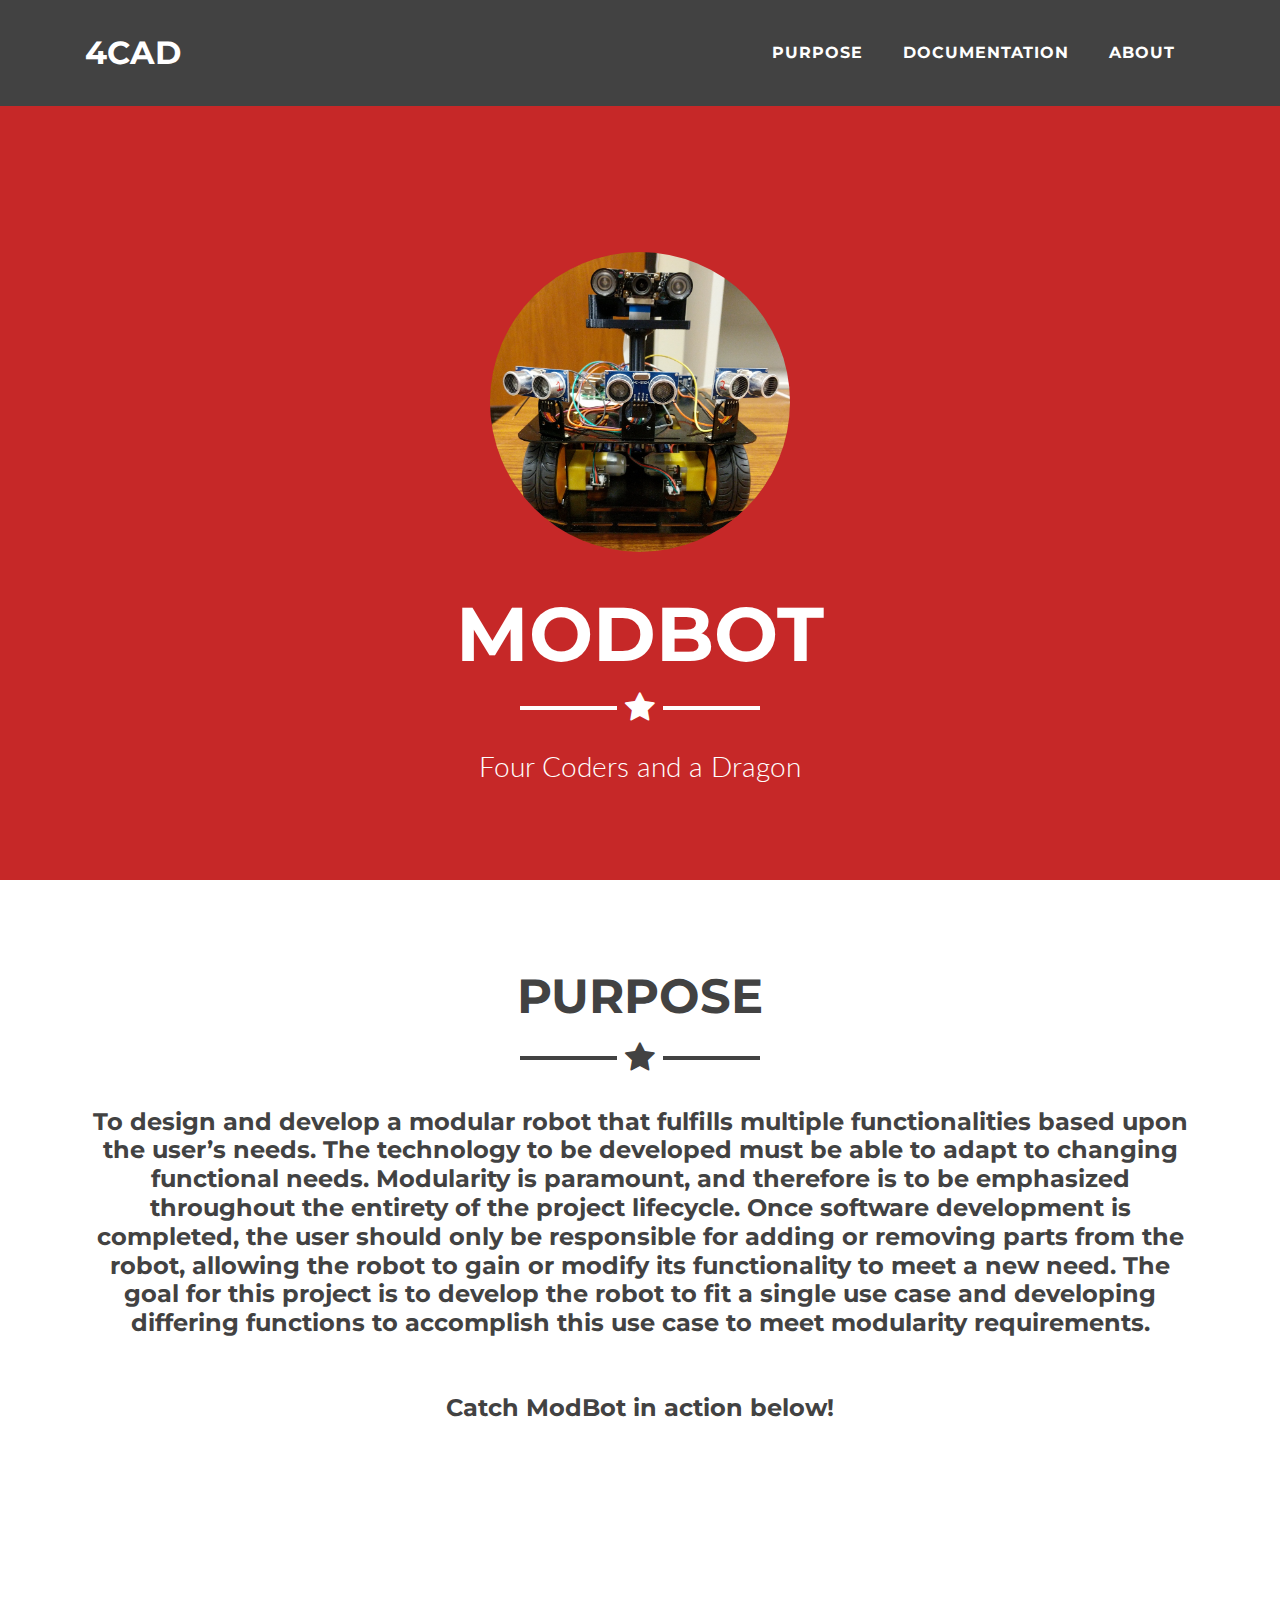
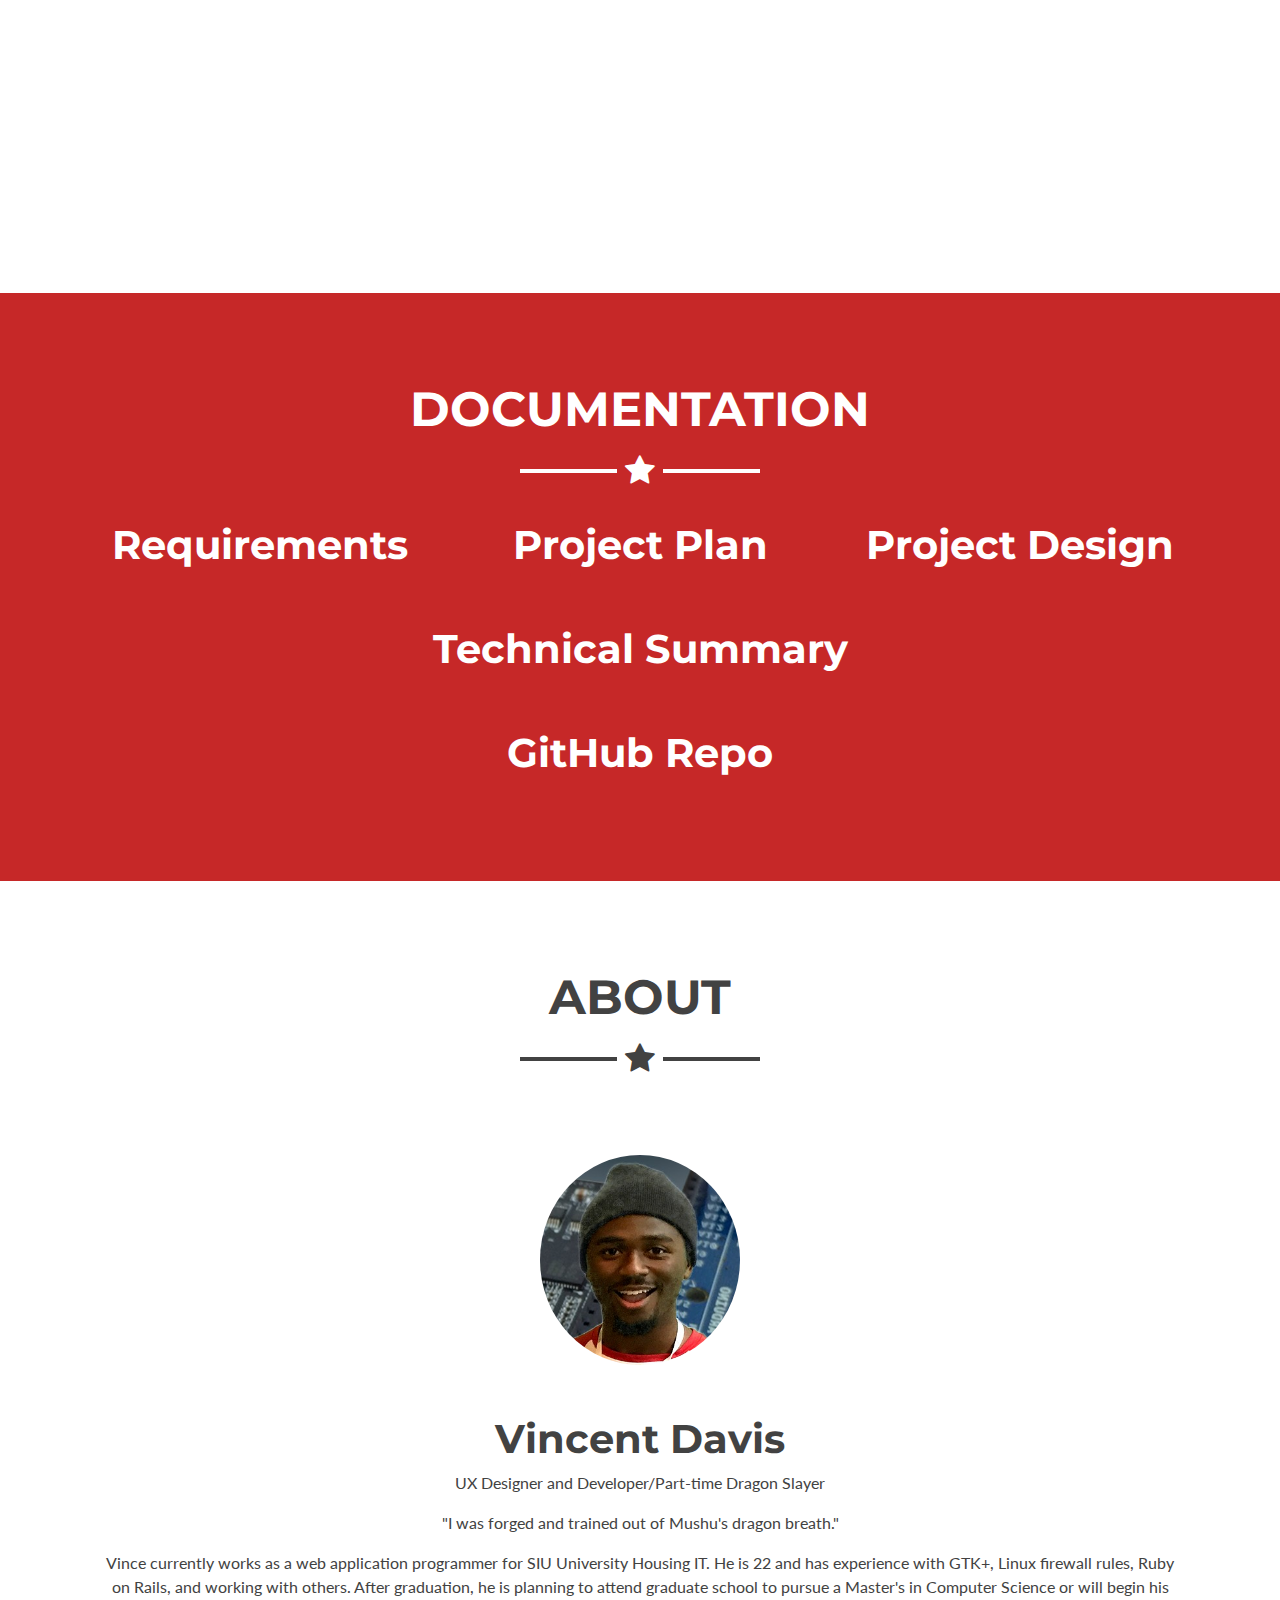
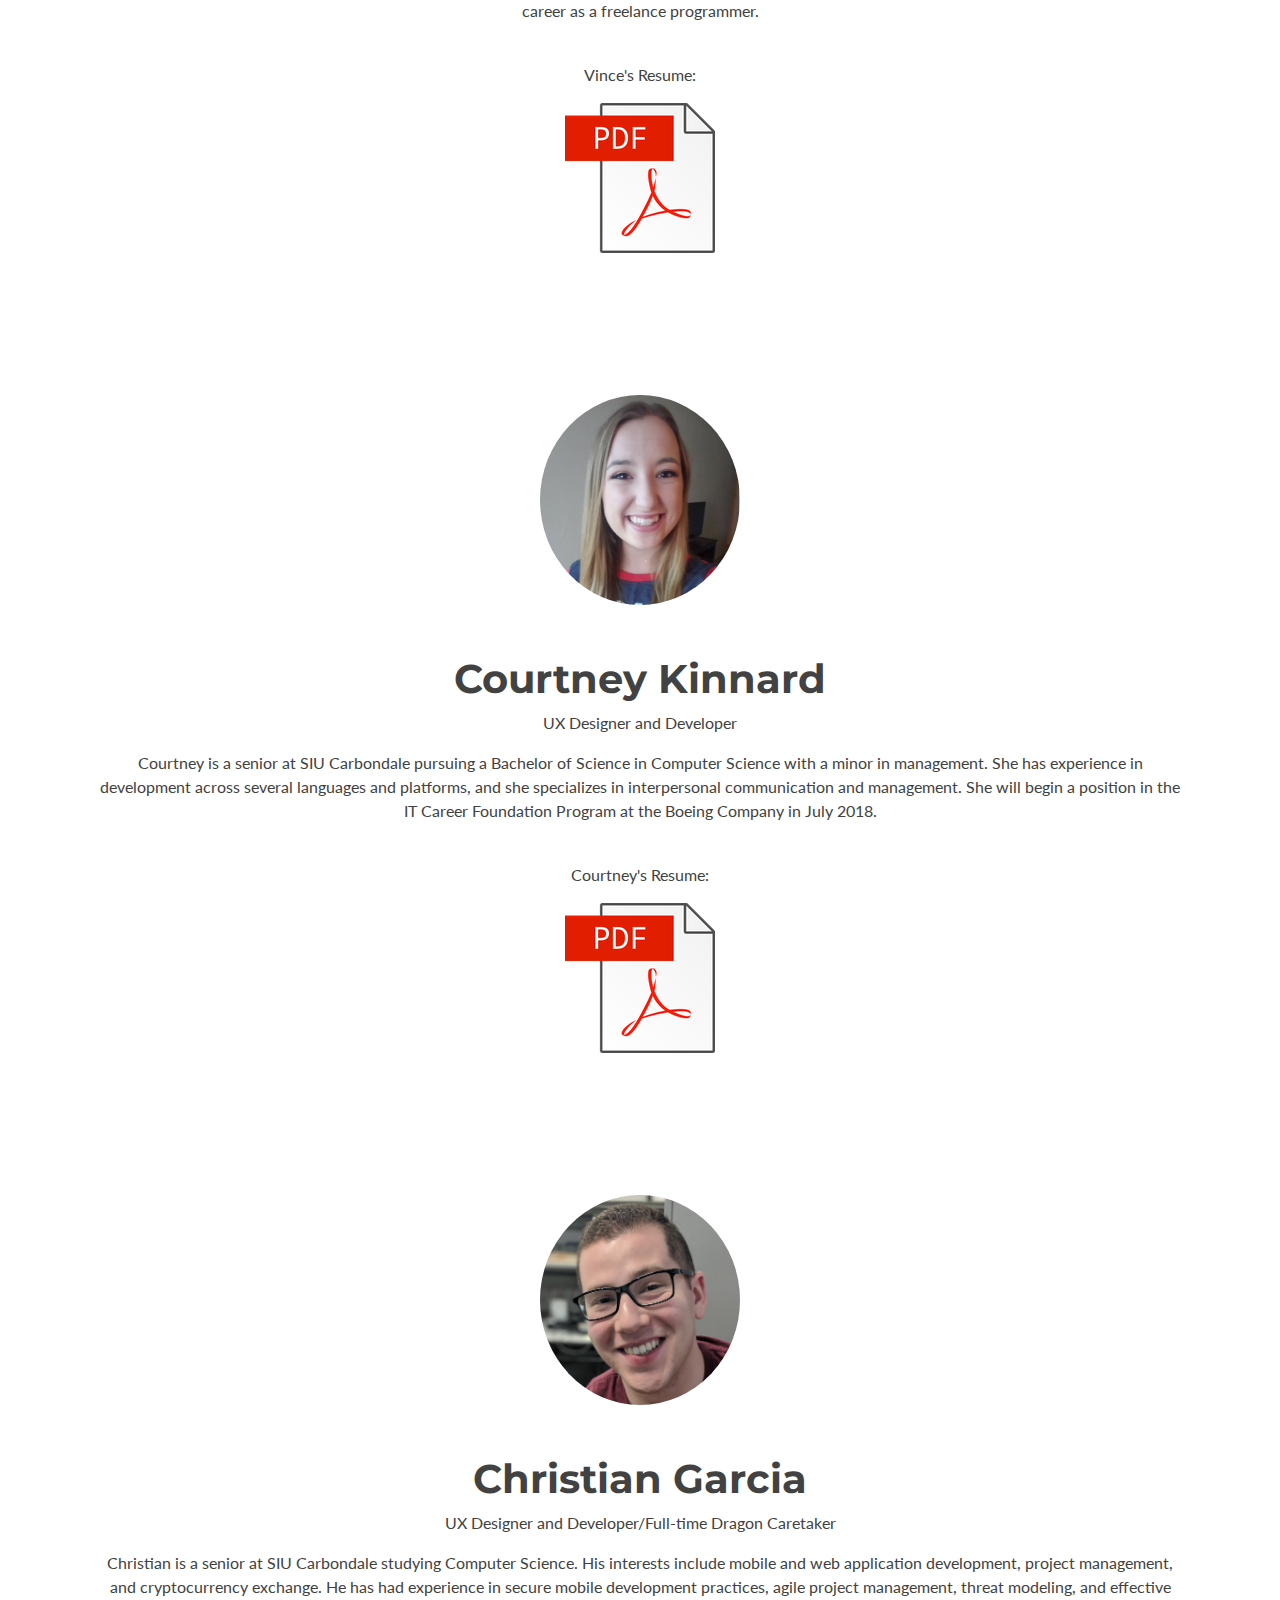
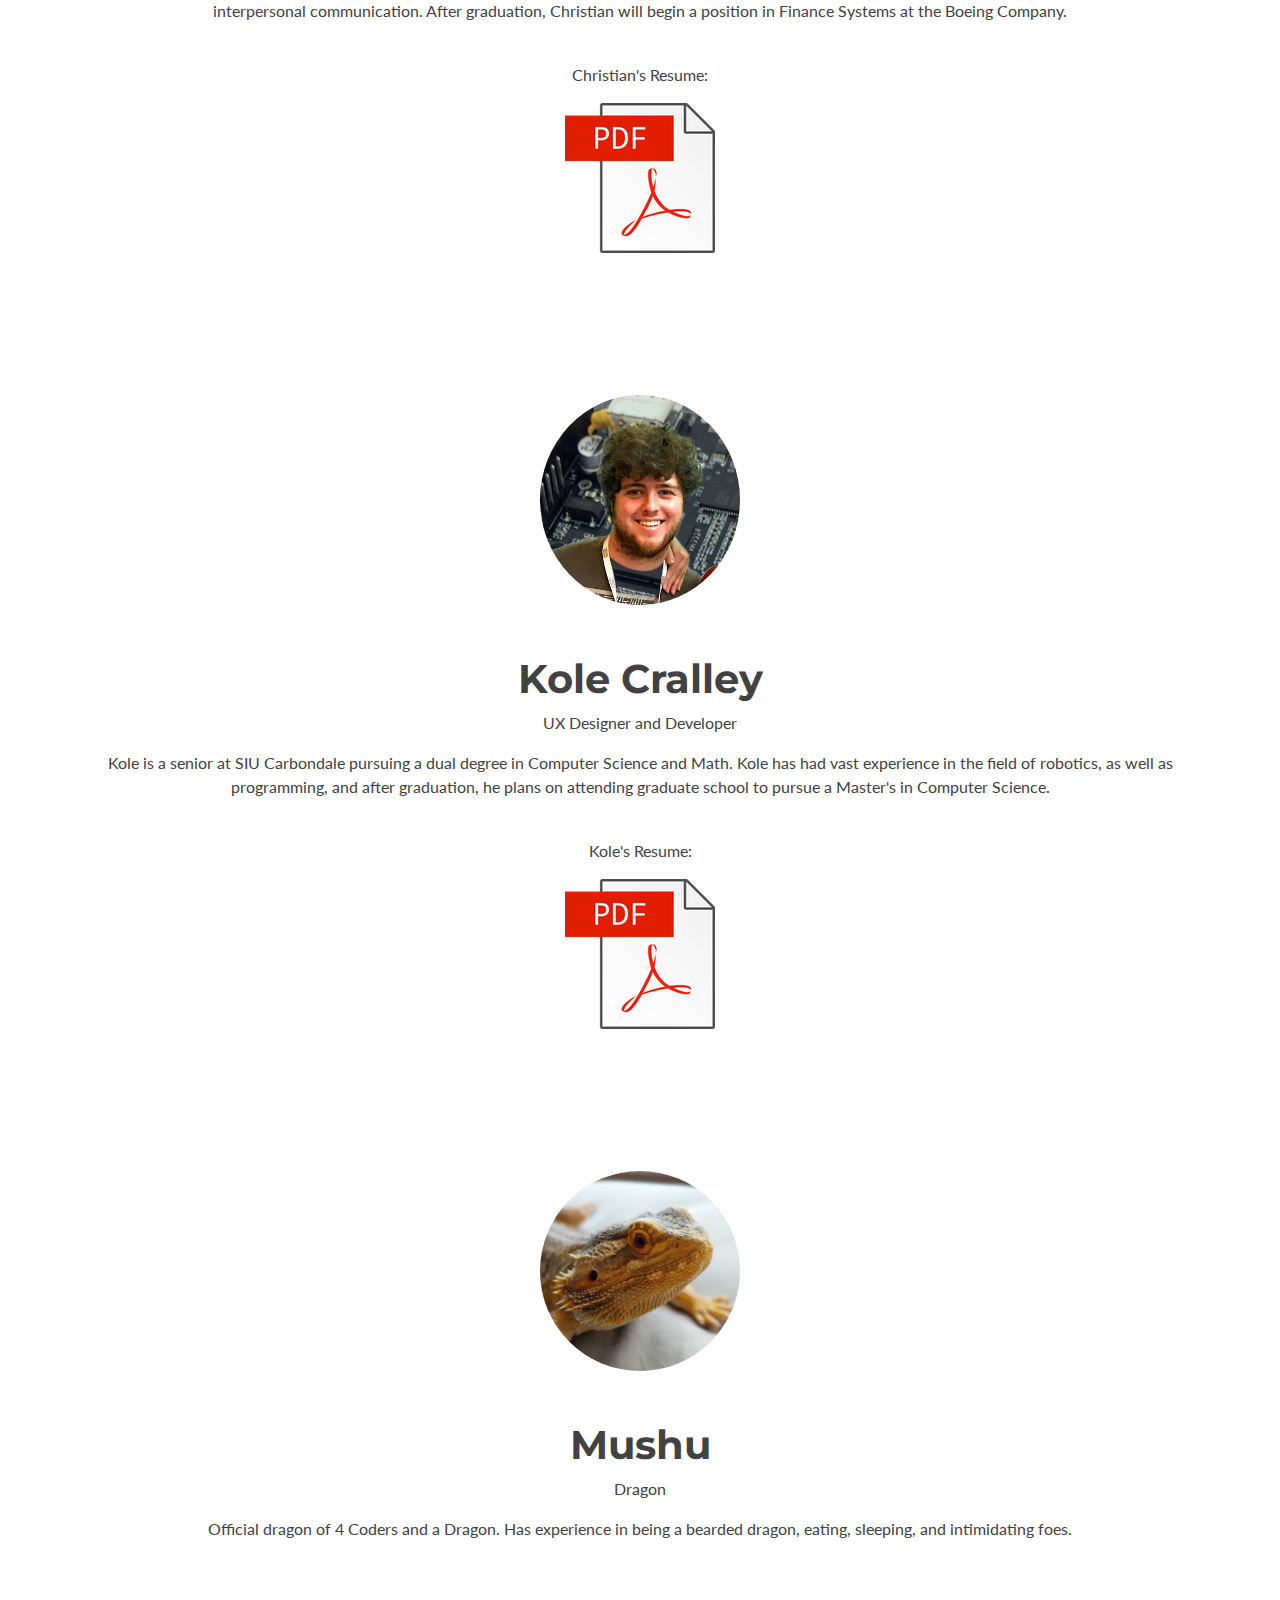
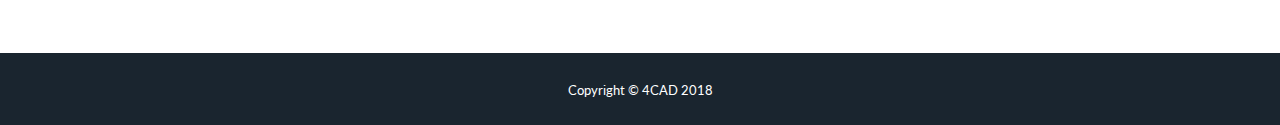
<file: index.html>
<!DOCTYPE html>
<html lang="en">

<head>

  <meta charset="utf-8">
  <meta name="viewport" content="width=device-width, initial-scale=1, shrink-to-fit=no">
  <meta name="description" content="">
  <meta name="author" content="">

  <title>4CAD</title>
  <link rel="icon" href="images/modbot.jpg">

  <!-- Bootstrap core CSS -->
  <link href="vendor/bootstrap/css/bootstrap.min.css" rel="stylesheet">

  <!-- Custom fonts for this template -->
  <link href="vendor/font-awesome/css/font-awesome.min.css" rel="stylesheet" type="text/css">
  <link href="https://fonts.googleapis.com/css?family=Montserrat:400,700" rel="stylesheet" type="text/css">
  <link href="https://fonts.googleapis.com/css?family=Lato:400,700,400italic,700italic" rel="stylesheet" type="text/css">

  <!-- Plugin CSS -->
  <link href="vendor/magnific-popup/magnific-popup.css" rel="stylesheet" type="text/css">

  <!-- Custom styles for this template -->
  <link href="css/freelancer.min.css" rel="stylesheet">


</head>

<body id="page-top">

  <!-- Navigation -->
  <nav class="navbar navbar-expand-lg bg-secondary fixed-top text-uppercase" id="mainNav">
    <div class="container">
      <a class="navbar-brand js-scroll-trigger" href="#page-top">4CAD</a>
      <button class="navbar-toggler navbar-toggler-right text-uppercase bg-primary text-white rounded" type="button" data-toggle="collapse"
        data-target="#navbarResponsive" aria-controls="navbarResponsive" aria-expanded="false" aria-label="Toggle navigation">
        Menu
        <i class="fa fa-bars"></i>
      </button>
      <div class="collapse navbar-collapse" id="navbarResponsive">
        <ul class="navbar-nav ml-auto">
          <li class="nav-item mx-0 mx-lg-1">
            <a class="nav-link py-3 px-0 px-lg-3 rounded js-scroll-trigger" href="#purpose">Purpose</a>
          </li>
          <li class="nav-item mx-0 mx-lg-1">
            <a class="nav-link py-3 px-0 px-lg-3 rounded js-scroll-trigger" href="#documentation">Documentation</a>
          </li>
          <li class="nav-item mx-0 mx-lg-1">
            <a class="nav-link py-3 px-0 px-lg-3 rounded js-scroll-trigger" href="#about">About</a>
          </li>
        </ul>
      </div>
    </div>
  </nav>

  <!-- Header -->
  <header class="masthead bg-primary text-white text-center">
    <div class="container-fluid">
        <img src="images/modbot.jpg" alt="ModBot" width="300px" height="400x" style="padding-top:50px; padding-bottom: 50px; border-radius: 50%;">
      <h1 class="text-uppercase mb-0">ModBot</h1>
      <hr class="star-light">
      <h2 class="font-weight-light mb-0">Four Coders and a Dragon</h2>
    </div>
  </header>

  <!-- Purpose Grid Section -->
  <section class="purpose text-center" id="purpose">
    <div class="container">
      <h2 class="text-center text-uppercase text-secondary mb-0">Purpose</h2>
      <hr class="star-dark mb-5">
      <h4 style="color: #424242">To design and develop a modular robot that fulfills multiple functionalities based upon the user’s needs. The technology
        to be developed must be able to adapt to changing functional needs. Modularity is paramount, and therefore is to
        be emphasized throughout the entirety of the project lifecycle. Once software development is completed, the user
        should only be responsible for adding or removing parts from the robot, allowing the robot to gain or modify its
        functionality to meet a new need. The goal for this project is to develop the robot to fit a single use case and
        developing differing functions to accomplish this use case to meet modularity requirements.</h4>
    </div>
    <br>
    <br>
    <h4 style="color: #424242">Catch ModBot in action below!</h4>
    <iframe width="640" height="360" src="https://www.youtube.com/embed/14A8FsCRbBs" frameborder="0" allow="autoplay; encrypted-media" allowfullscreen></iframe>
  </section>

  <!-- Documentation Grid Section -->
  <section class="bg-primary text-white mb-0 text-center" id="documentation">
    <div class="container">
      <h2 class="text-center text-uppercase text-white mb-0">Documentation</h2>
      <hr class="star-light mb-5">
      <div class="row">
        <div class="col-md-6 col-lg-4">
          <a href="pdfs/RequirementsDocument.pdf" target="_blank">
            <div class="portfolio-item-caption d-flex position-absolute h-100 w-100">
            </div>
            <h1 style="color:white">Requirements</h1>
          </a>
        </div>
        <div class="col-md-6 col-lg-4">
          <a href="pdfs/4CAD_ProjectPlan_2.0.pdf" target="_blank">
            <div class="portfolio-item-caption d-flex position-absolute h-100 w-100">
            </div>
            <h1 style="color:white">Project Plan</h1>
          </a>
        </div>
        <div class="col-md-6 col-lg-4">
          <a href="pdfs/4CAD_ProjectDesign_2.0.pdf" target="_blank">
            <div class="portfolio-item-caption d-flex position-absolute h-100 w-100">
            </div>
            <h1 style="color:white">Project Design</h1>
          </a>
        </div>
        <div class="col-md-6 col-lg-12">
          <a href="pdfs/ModBot_Software_Documentation.pdf" target="_blank">
            <div class="portfolio-item-caption d-flex position-absolute h-100 w-100">
            </div>
            <br>
            <br>
            <h1 style="color:white">Technical Summary</h1>
          </a>
        </div>
        <div class="col-md-6 col-lg-12">
          <a href="https://github.com/EasyIP2023/robo-senior-project" target="_blank">
            <div class="portfolio-item-caption d-flex position-absolute h-100 w-100">
            </div>
            <br>
            <br>
            <h1 style="color:white">GitHub Repo</h1>
          </a>
        </div>
      </div>
    </div>
  </section>

  <!-- About Section -->
  <section class="text-primary text-center mb-0" id="about">
    <div class="container">
      <h2 class="text-center text-uppercase text-secondary">About</h2>
      <hr class="star-dark mb-5">

      <!-- header section -->
      <!-- description text section -->
      <section id="inner-description" class="section inner-description" style="color: #424242; margin-top: -100px">
        <div class="container">
          <div class="text-center">
            <img src="img/Vince2.jpg" alt="Vince" width="200x" height="310x" style="padding-top:50px; padding-bottom: 50px; border-radius: 50%;">
            <h1>Vincent Davis</h1>
            <p>UX Designer and Developer/Part-time Dragon Slayer</p>
          </div>
          <div class="space">
            <p>"I was forged and trained out of Mushu's dragon breath."</p>
            <p>Vince currently works as a web application programmer for SIU University Housing IT. He is 22 and has experience
              with GTK+, Linux firewall rules, Ruby on Rails, and working with others. After graduation, he is planning to
              attend graduate school to pursue a Master's in Computer Science or will begin his career as a freelance programmer.
            </p>
            <br/>
            <div class="text-center">
              <p class="text-center">Vince's Resume:</p>
              <a href='pdfs/Vince_Resume.pdf' class='pdf'>
                <img src='img/pdf.png' alt='Vince_Resume'>
              </a>
            </div>
          </div>
        </div>
      </section>
      <!-- description text section -->
      <!-- description text section -->
      <section id="inner-description" class="section inner-description" style="color: #424242; margin-top: -100px">
        <div class="container">
          <div class="text-center">
            <img src="img/Courtney.jpg" alt="Courtney" width="200x" height="310x" style="padding-top:50px; padding-bottom: 50px; border-radius: 50%;">
            <h1>Courtney Kinnard</h1>
            <p>UX Designer and Developer</p>
          </div>
          <div class="space">
            <p>Courtney is a senior at SIU Carbondale pursuing a Bachelor of Science in Computer Science with a minor in management.
              She has experience in development across several languages and platforms, and she specializes in interpersonal
              communication and management. She will begin a position in the IT Career Foundation Program at the Boeing Company
              in July 2018.</p>
            <br/>
            <div class="text-center">
              <p>Courtney's Resume:</p>
              <a href='pdfs/Courtney_Resume.pdf' class='pdf'>
                <img src='img/pdf.png' alt='Courtney_Resume'>
              </a>
            </div>
          </div>
      </section>
      <!-- description text section -->
      <!-- description text section -->
      <section id="inner-description" class="section inner-description" style="color: #424242; margin-top: -100px">
        <div class="container">
          <div class="text-center">
            <img src="images/Christian.jpg" alt="Christian" width="200x" height="310x" style="padding-top:50px; padding-bottom: 50px; border-radius: 50%;">
            <h1>Christian Garcia</h1>
            <p>UX Designer and Developer/Full-time Dragon Caretaker</p>
          </div>
          <div class="space">
            <p>Christian is a senior at SIU Carbondale studying Computer Science. His interests include mobile and web application
              development, project management, and cryptocurrency exchange. He has had experience in secure mobile development
              practices, agile project management, threat modeling, and effective interpersonal communication. After graduation,
              Christian will begin a position in Finance Systems at the Boeing Company.</p>
            <br/>
            <div class="text-center">
              <p>Christian's Resume:</p>
              <a href='pdfs/Christian_Resume.pdf' class='pdf'>
                <img src='img/pdf.png' alt='Christian_Resume'>
              </a>
            </div>
          </div>
        </div>
      </section>
      <!-- description text section -->
      <!-- description text section -->
      <section id="inner-description" class="section inner-description" style="color: #424242; margin-top: -100px">
        <div class="container">
          <div class="text-center">
            <img src="img/Kole.jpg" alt="Kole" width="200x" height="310x" style="padding-top:50px; padding-bottom: 50px; border-radius: 50%;">
            <h1>Kole Cralley</h1>
            <p>UX Designer and Developer</p>
          </div>
          <div class="space">
            <p>Kole is a senior at SIU Carbondale pursuing a dual degree in Computer Science and Math. Kole has had vast experience
              in the field of robotics, as well as programming, and after graduation, he plans on attending graduate school
              to pursue a Master's in Computer Science.</p>
            <br/>
            <div class="text-center">
              <p>Kole's Resume:</p>
              <a href='pdfs/Vince_Resume.pdf' class='pdf'>
                <img src='img/pdf.png' alt='Kole_Resume'>
              </a>
            </div>
          </div>
        </div>
      </section>
      <!-- description text section -->
      <!-- description text section -->
      <section id="inner-description" class="section inner-description" style="color: #424242; margin-top: -100px; padding-bottom: 0px">
        <div class="container">
          <div class="text-center">
            <img src="img/mushu.jpg" alt="Mushu" width="200px" height="300x" style="padding-top:50px; padding-bottom: 50px; border-radius: 50%;">
            <h1>Mushu</h1>
            <p>Dragon</p>
          </div>
          <div class="space">
            <p>Official dragon of 4 Coders and a Dragon. Has experience in being a bearded dragon, eating, sleeping, and intimidating
              foes.
            </p>
          </div>
        </div>
      </section>
      <!-- description text section -->
      </div>
  </section>

  <div class="copyright py-4 text-center text-white">
    <div class="container">
      <small>Copyright &copy; 4CAD 2018</small>
    </div>
  </div>

  <!-- Scroll to Top Button (Only visible on small and extra-small screen sizes) -->
  <div class="scroll-to-top d-lg-none position-fixed ">
    <a class="js-scroll-trigger d-block text-center text-white rounded" href="#page-top">
      <i class="fa fa-chevron-up"></i>
    </a>
  </div>

  <!-- Bootstrap core JavaScript -->
  <script src="vendor/jquery/jquery.min.js"></script>
  <script src="vendor/bootstrap/js/bootstrap.bundle.min.js"></script>

  <!-- Plugin JavaScript -->
  <script src="vendor/jquery-easing/jquery.easing.min.js"></script>
  <script src="vendor/magnific-popup/jquery.magnific-popup.min.js"></script>

  <!-- Contact Form JavaScript -->
  <script src="js/jqBootstrapValidation.js"></script>
  <script src="js/contact_me.js"></script>

  <!-- Custom scripts for this template -->
  <script src="js/freelancer.min.js"></script>

</body>

</html>
</file>
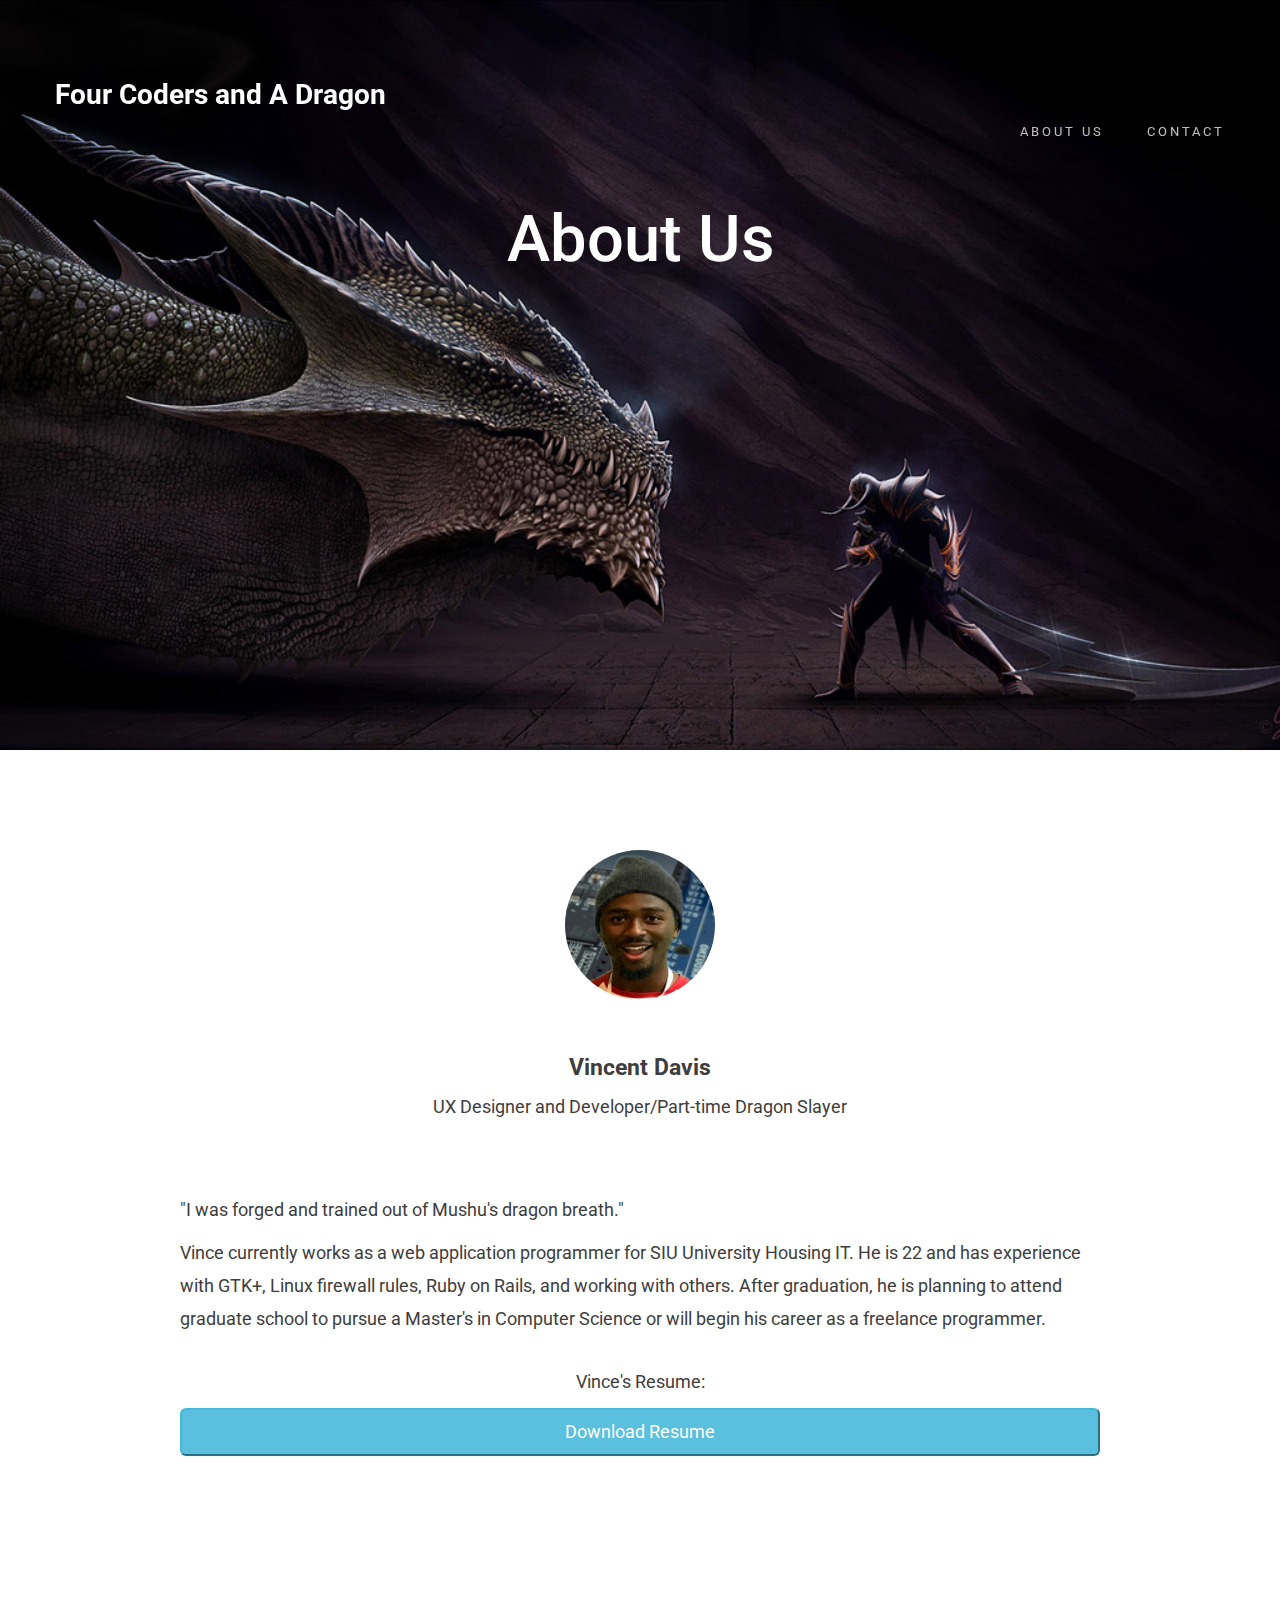
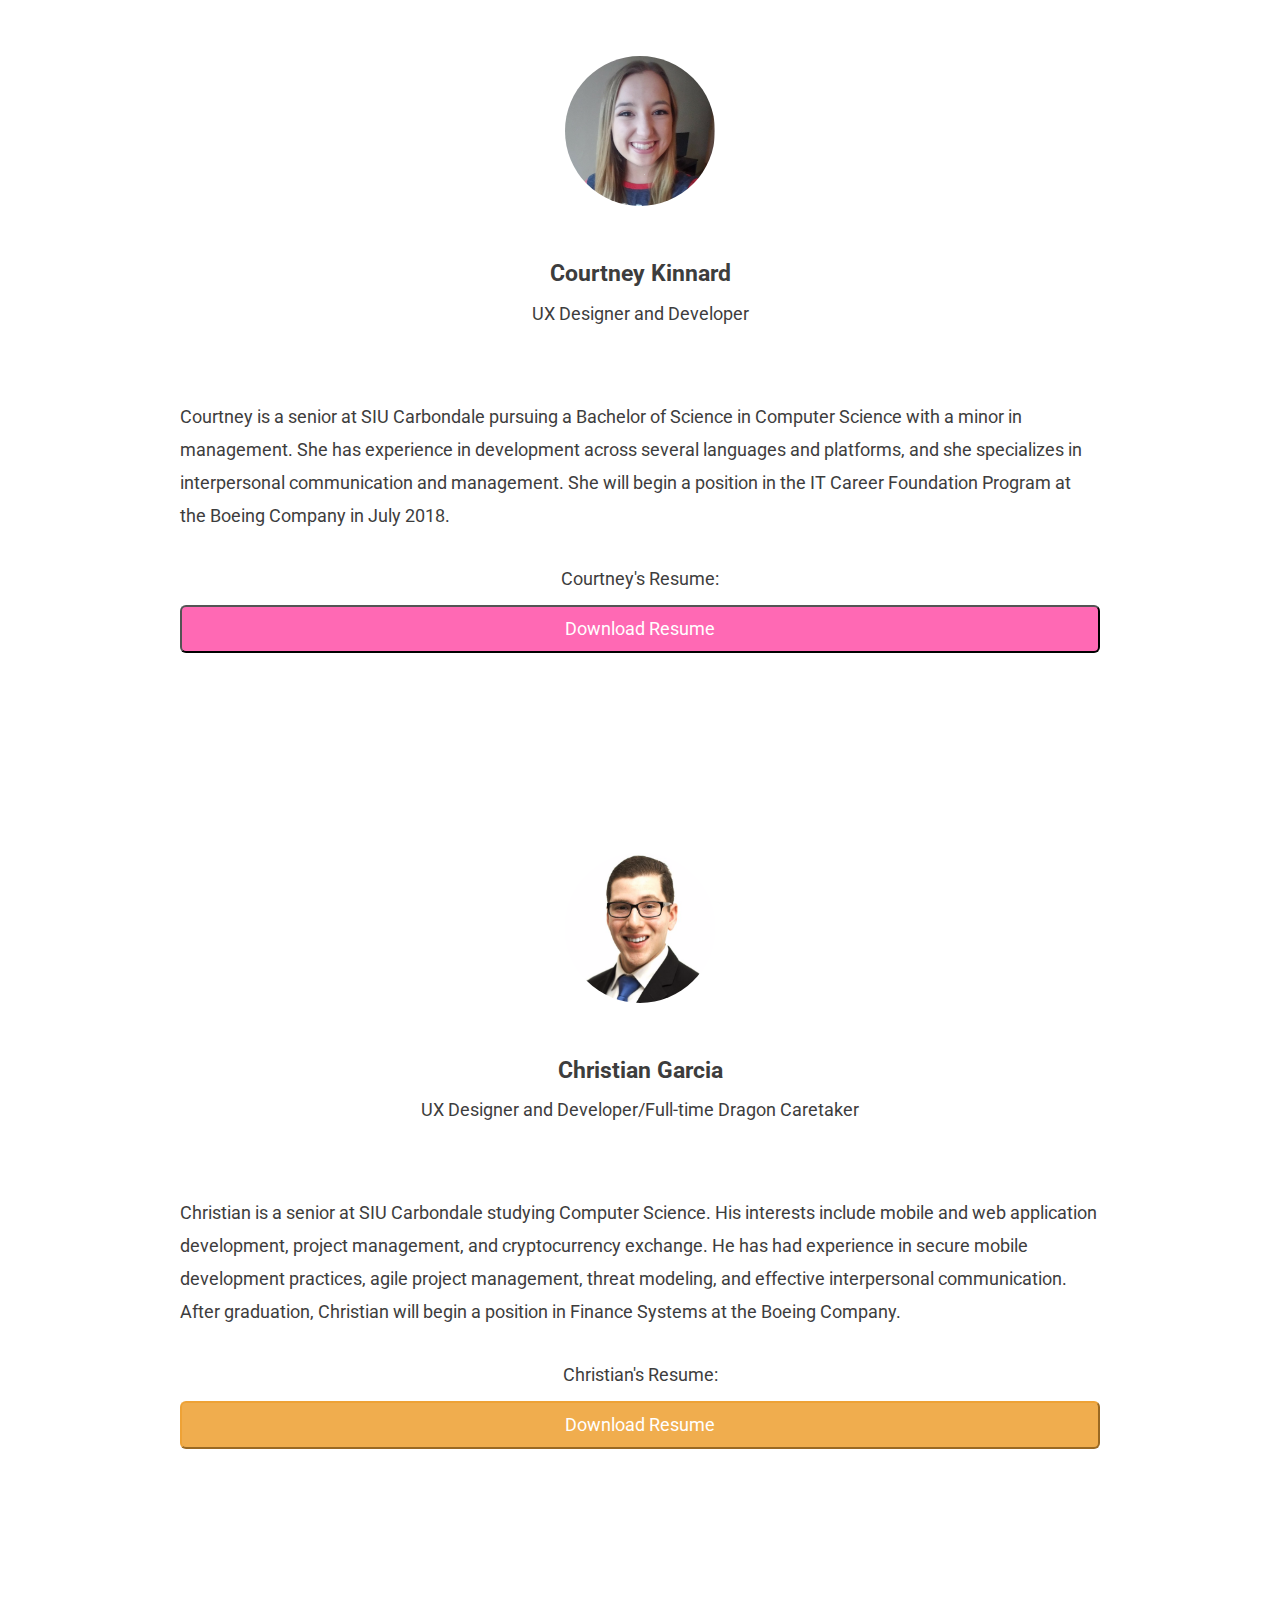
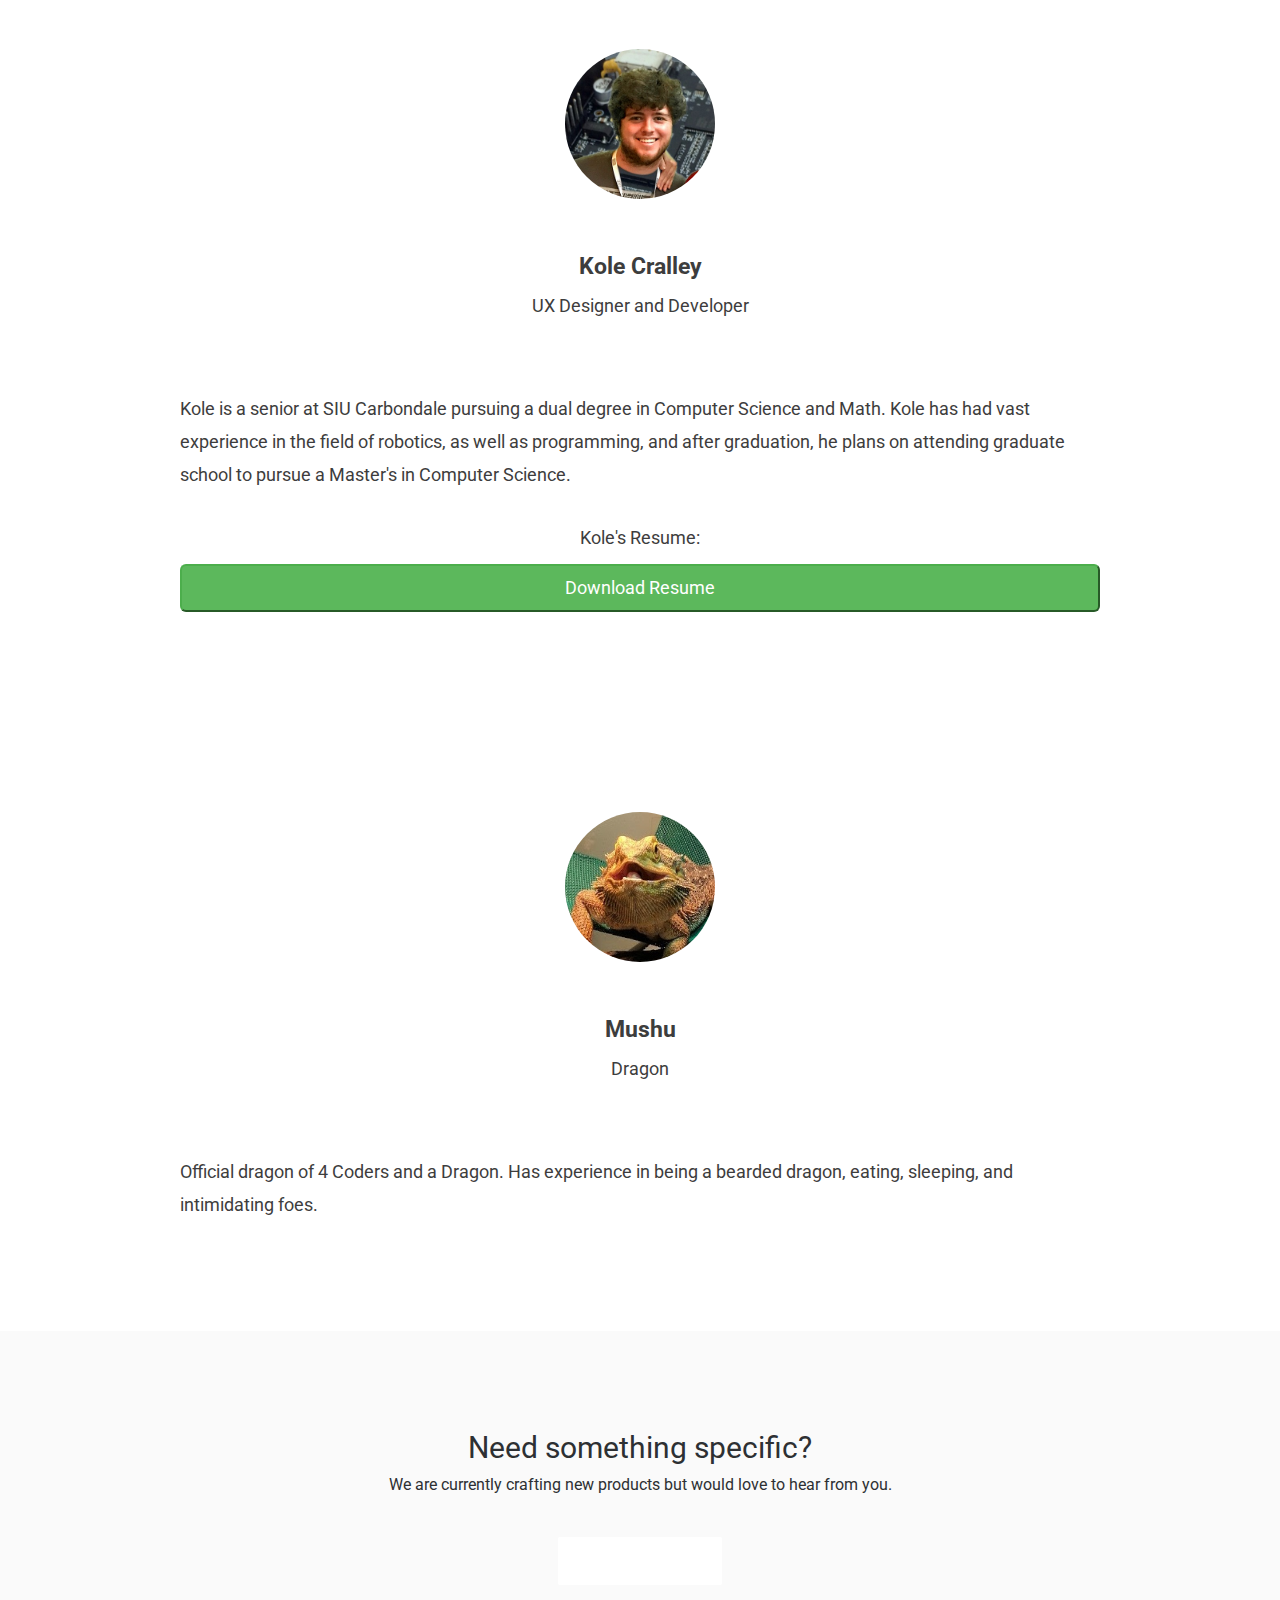
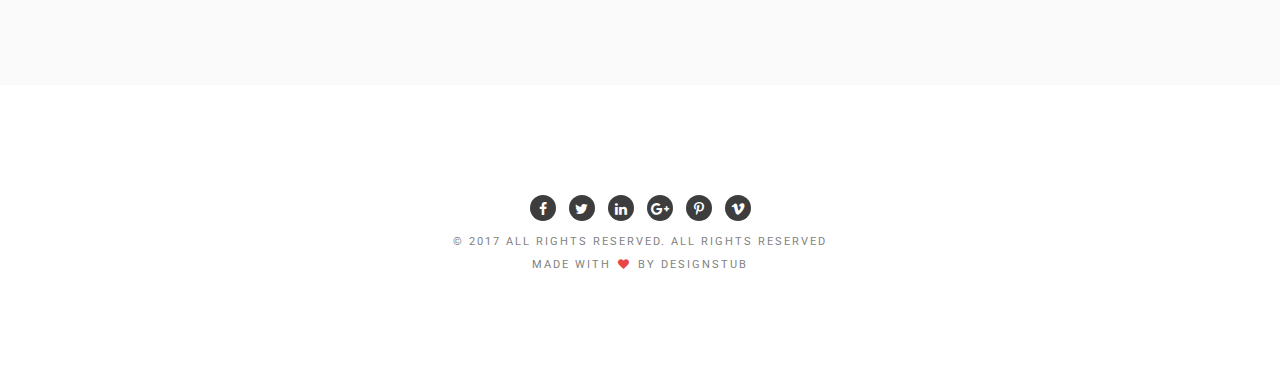
<file: about.html>
<!doctype html>
<!--[if lt IE 7]>      <html class="no-js lt-ie9 lt-ie8 lt-ie7" lang=""> <![endif]-->
<!--[if IE 7]>         <html class="no-js lt-ie9 lt-ie8" lang=""> <![endif]-->
<!--[if IE 8]>         <html class="no-js lt-ie9" lang=""> <![endif]-->
<!--[if gt IE 8]><!-->
<html class="no-js" lang="">
<!--<![endif]-->

<head>
<meta charset="utf-8">
<meta name="description" content="">
<meta name="viewport" content="width=device-width, initial-scale=1">
<title>Four Coders And A Dragon</title>
<link rel="stylesheet" href="css/bootstrap.min.css">
<link rel="stylesheet" href="css/jquery.fancybox.css">
<link rel="stylesheet" href="css/main.css">
<link rel="stylesheet" href="css/responsive.css">
<link rel="stylesheet" href="css/animate.min.css">
<link rel="stylesheet" href="https://maxcdn.bootstrapcdn.com/font-awesome/4.4.0/css/font-awesome.min.css">
</head>

<body>
<!-- header section -->
<section class="banner" role="banner">
  <header id="header">
    <!-- navigation section  -->
    <div class="header-content clearfix"> <a href="index.html"><h3 class="white bold">Four Coders and A Dragon</h3></a>
      <nav class="navigation" role="navigation">
        <ul class="primary-nav">
          <li><a href="about.html">About Us</a></li>
          <li><a href="contact.html">Contact</a></li>
        </ul>
      </nav>
      <a href="#" class="nav-toggle">Menu<span></span></a> </div>
    <!-- navigation section  -->
  </header>

  <!-- banner text -->
  <div class="container">
    <div class="col-md-10 col-md-offset-1">
      <div class="innerbanner-text text-center">
        <h1 class="white">About Us</h1>
        <!-- banner text -->
      </div>
    </div>
  </div>
</section>
<!-- header section -->
<!-- description text section -->
<section id="inner-description" class="section inner-description">
  <div class="container">
    <div class="col-md-10 col-md-offset-1 text-center"> <img src="images/Vince2.jpg" alt="Mafolio">
      <h1>Vincent Davis</h1>
      <p>UX Designer and Developer/Part-time Dragon Slayer</p>
    </div>
    <div class="col-md-10 col-md-offset-1 space">
      <p>"I was forged and trained out of Mushu's dragon breath."</p>
      <p>Vince currently works as a web application programmer for SIU University Housing IT.
         He is 22 and has experience with GTK+, Linux firewall rules, Ruby on Rails, and working with others.
		 After graduation, he is planning to attend graduate school to pursue a Master's in Computer Science or
		 will begin his career as a freelance programmer.
      </p>
	  <br/>
	  <div class="text-center">
		  <p class="text-center">Vince's Resume:</p>
		  <a href='pdfs/Vince_Resume.pdf'><button class="btn-info btn-lg btn-block">Download Resume</button></a>
    </div>
  </div>
</section>
<!-- description text section -->
<!-- description text section -->
<section id="inner-description" class="section inner-description">
  <div class="container">
    <div class="col-md-10 col-md-offset-1 text-center"> <img src="images/Courtney.jpg" alt="Mafolio">
      <h1>Courtney Kinnard</h1>
      <p>UX Designer and Developer</p>
    </div>
    <div class="col-md-10 col-md-offset-1 space">
      <p>Courtney is a senior at SIU Carbondale pursuing a Bachelor of Science in Computer Science with a minor in management.
	  She has experience in development across several languages and platforms, and she specializes in interpersonal communication
	  and management. She will begin a position in the IT Career Foundation Program at the Boeing Company in July 2018.</p>
	  <br/>
	  <div class="text-center">
		  <p>Courtney's Resume:</p>
      <a href='pdfs/Courtney_Resume.pdf'><button class="btn-pink btn-lg btn-block">Download Resume</button></a>
	  </div>
  </div>
</section>
<!-- description text section -->
<!-- description text section -->
<section id="inner-description" class="section inner-description">
  <div class="container">
    <div class="col-md-10 col-md-offset-1 text-center"> <img src="images/Christian.png" alt="Mafolio">
      <h1>Christian Garcia</h1>
      <p>UX Designer and Developer/Full-time Dragon Caretaker</p>
    </div>
    <div class="col-md-10 col-md-offset-1 space">
      <p>Christian is a senior at SIU Carbondale studying Computer Science. His interests include mobile and web application development,
	  project management, and cryptocurrency exchange. He has had experience in secure mobile development practices,
	  agile project management, threat modeling, and effective interpersonal communication. After graduation, Christian will begin
	  a position in Finance Systems at the Boeing Company.</p>
	  <br/>
	  <div class="text-center">
	    <p>Christian's Resume:</p>
      <a href='pdfs/Christian_Resume.pdf'><button class="btn-warning btn-lg btn-block">Download Resume</button></a>
	  </div>
	</div>
  </div>
</section>
<!-- description text section -->
<!-- description text section -->
<section id="inner-description" class="section inner-description">
  <div class="container">
    <div class="col-md-10 col-md-offset-1 text-center"> <img src="images/Kole.jpg" alt="Mafolio">
      <h1>Kole Cralley</h1>
      <p>UX Designer and Developer</p>
    </div>
    <div class="col-md-10 col-md-offset-1 space">
      <p>Kole is a senior at SIU Carbondale pursuing a dual degree in Computer Science and Math. Kole has had vast experience
	  in the field of robotics, as well as programming, and after graduation, he plans on attending graduate school to
	  pursue a Master's in Computer Science.</p>
	  <br/>
	  <div class="text-center">
	    <p>Kole's Resume:</p>
      <a href='pdfs/Kole_Resume.pdf'><button class="btn-success btn-lg btn-block">Download Resume</button></a>
		</div>
	</div>
  </div>
</section>
<!-- description text section -->
<!-- description text section -->
<section id="inner-description" class="section inner-description">
  <div class="container">
    <div class="col-md-10 col-md-offset-1 text-center"> <img src="images/mushu.jpg" alt="Mushu">
      <h1>Mushu</h1>
      <p>Dragon</p>
    </div>
    <div class="col-md-10 col-md-offset-1 space">
      <p>Official dragon of 4 Coders and a Dragon. Has experience in being a bearded dragon, eating, sleeping,
	  and intimidating foes.</p>
    </div>
  </div>
</section>
<!-- description text section -->

<!-- hire me section -->
<section id="hireme" class="section hireme">
  <div class="container">
    <div class="col-md-8 col-md-offset-2 text-center">
      <h3>Need something specific?</h3>
      <p>We are currently crafting new products but would love to hear from you.</p>
      <a href="https://github.com/kamalcha/ActiveBox/archive/master.zip" class="btn btn-large">Hire me</a> </div>
  </div>
</section>
<!-- hire me section -->
<!-- footer -->

<footer class="section footer">
  <div class="footer-bottom">
    <div class="container">
      <div class="col-md-12">
        <p>
        <ul class="footer-share">
          <li><a href="#"><i class="fa fa-facebook"></i></a></li>
          <li><a href="#"><i class="fa fa-twitter"></i></a></li>
          <li><a href="#"><i class="fa fa-linkedin"></i></a></li>
          <li><a href="#"><i class="fa fa-google-plus"></i></a></li>
          <li><a href="#"><i class="fa fa-pinterest-p"></i></a></li>
          <li><a href="#"><i class="fa fa-vimeo"></i></a></li>
        </ul>
        </p>
        <p>© 2017 All rights reserved. All Rights Reserved<br>
          Made with <i class="fa fa-heart pulse"></i> by <a href="http://kamalchaneman.com/">Designstub</a></p>
      </div>
    </div>
  </div>
</footer>
<!-- footer -->

<!-- JS FILES -->
<script src="https://ajax.googleapis.com/ajax/libs/jquery/1.11.3/jquery.min.js"></script>
<script src="js/bootstrap.min.js"></script>
<script src="js/jquery.fancybox.pack.js"></script>
<script src="js/jquery.waypoints.min.js"></script>
<script src="js/retina.min.js"></script>
<script src="js/modernizr.js"></script>
<script src="js/main.js"></script>
</body>
</html>
</file>
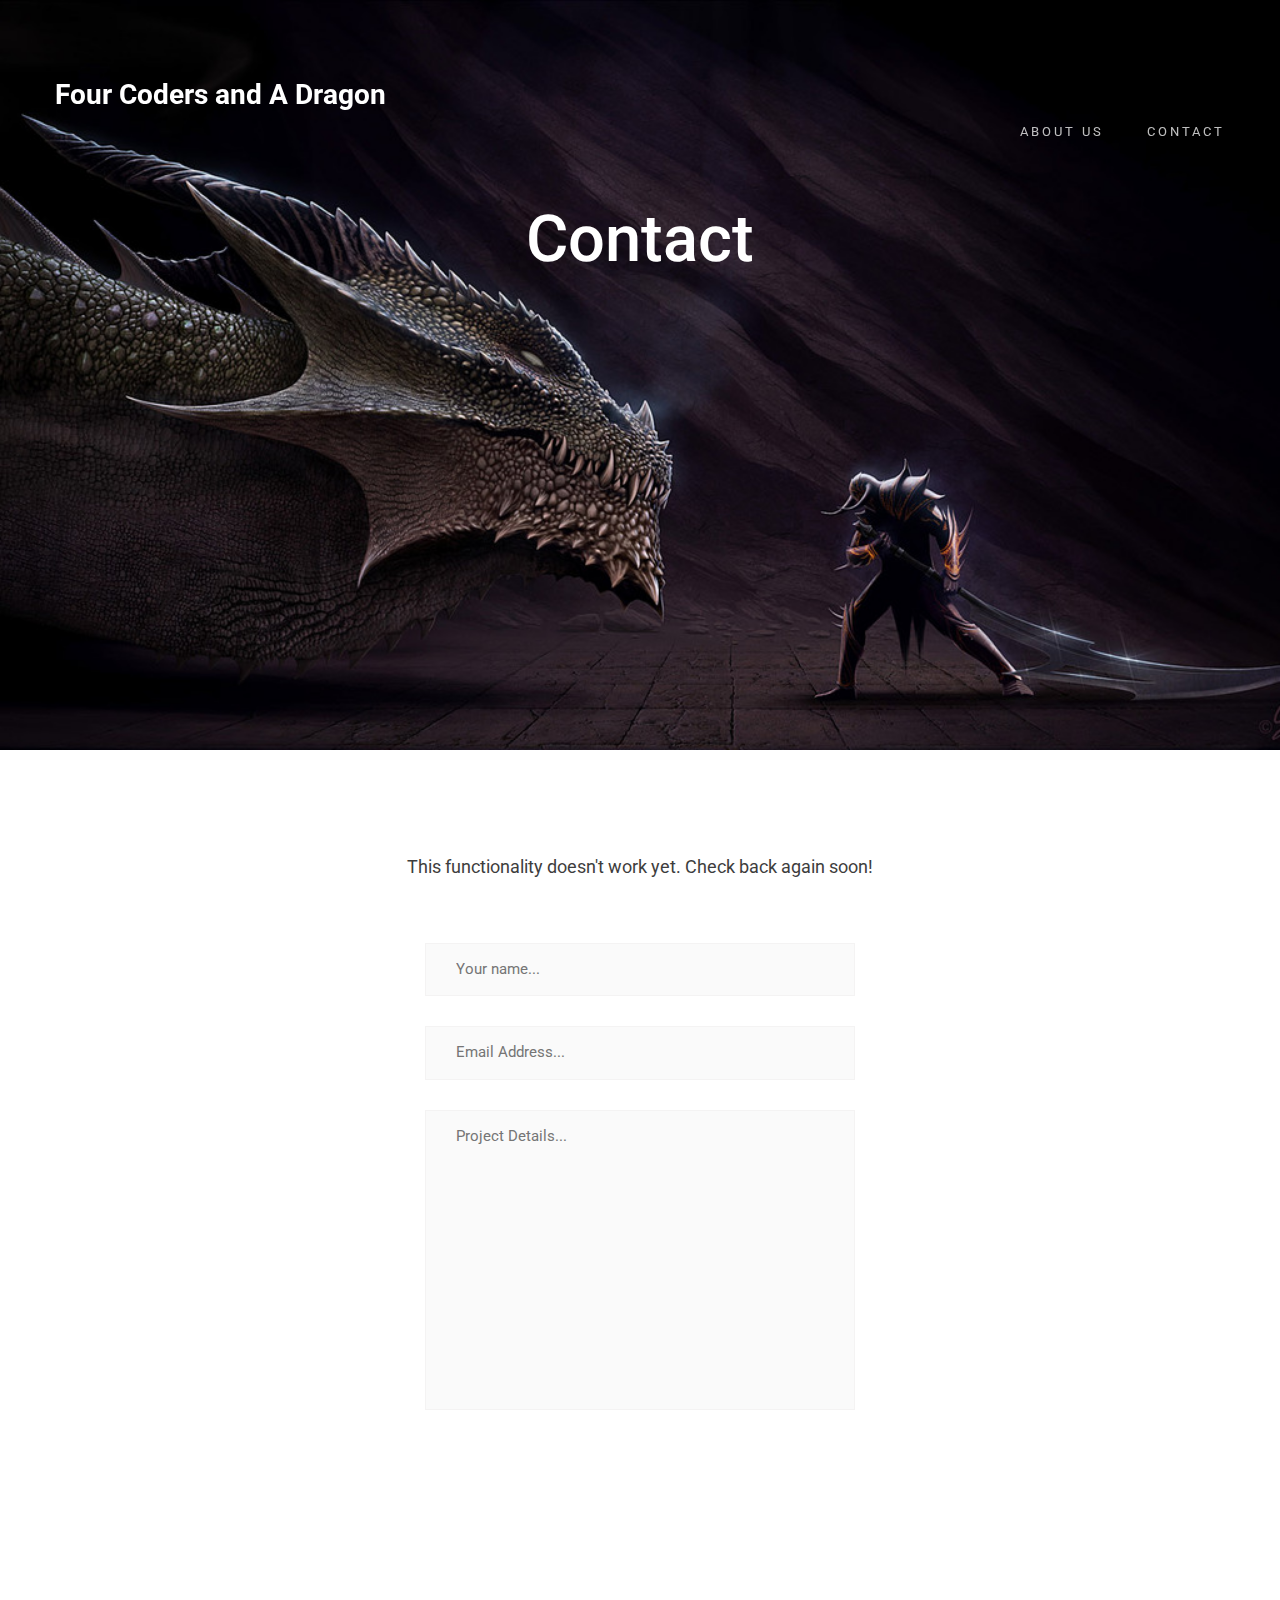
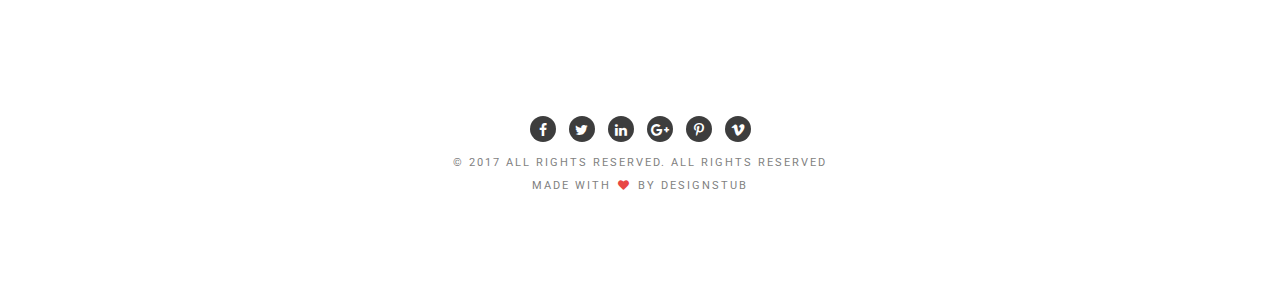
<file: contact.html>
<!doctype html>
<!--[if lt IE 7]>      <html class="no-js lt-ie9 lt-ie8 lt-ie7" lang=""> <![endif]-->
<!--[if IE 7]>         <html class="no-js lt-ie9 lt-ie8" lang=""> <![endif]-->
<!--[if IE 8]>         <html class="no-js lt-ie9" lang=""> <![endif]-->
<!--[if gt IE 8]><!-->
<html class="no-js" lang="">
<!--<![endif]-->

<head>
<meta charset="utf-8">
<meta name="description" content="">
<meta name="viewport" content="width=device-width, initial-scale=1">
<title>Four Coders And A Dragon</title>
<link rel="stylesheet" href="css/bootstrap.min.css">
<link rel="stylesheet" href="css/jquery.fancybox.css">
<link rel="stylesheet" href="css/main.css">
<link rel="stylesheet" href="css/responsive.css">
<link rel="stylesheet" href="css/animate.min.css">
<link rel="stylesheet" href="https://maxcdn.bootstrapcdn.com/font-awesome/4.4.0/css/font-awesome.min.css">
</head>

<body>
<!-- header section -->
<section class="banner" role="banner">
  <header id="header">
    <!-- navigation section  -->
    <div class="header-content clearfix"> <a href="index.html"><h3 class="white bold">Four Coders and A Dragon</h3></a>
      <nav class="navigation" role="navigation">
        <ul class="primary-nav">
          <li><a href="about.html">About Us</a></li>
          <li><a href="contact.html">Contact</a></li>
        </ul>
      </nav>
      <a href="#" class="nav-toggle">Menu<span></span></a> </div>
    <!-- navigation section  -->
  </header>
  <!-- banner text -->
  <div class="container">
    <div class="col-md-10 col-md-offset-1">
      <div class="innerbanner-text text-center">
        <h1 class="white">Contact</h1>
        <!-- banner text -->
      </div>
    </div>
  </div>
</section>
<!-- header section -->
<!-- description text section -->
<section id="inner-description" class="section inner-description">
  <div class="container">
    <div class="col-md-10 col-md-offset-1 text-center">
      <p>This functionality doesn't work yet. Check back again soon!</p>
      <!--contact form start-->
      <div class="col-md-6 col-md-offset-3 conForm">
        <div id="message"></div>
        <form method="post" action="php/contact.php" name="cform" id="cform">
          <input name="name" id="name" type="text" class="col-xs-12 col-sm-12 col-md-12 col-lg-12" placeholder="Your name..." >
          <input name="email" id="email" type="email" class=" col-xs-12 col-sm-12 col-md-12 col-lg-12 noMarr" placeholder="Email Address..." >
          <textarea name="comments" id="comments" cols="" rows="" class="col-xs-12 col-sm-12 col-md-12 col-lg-12" placeholder="Project Details..."></textarea>
          <input type="submit" id="submit" name="send" class="submitBnt" value="Send">
          <div id="simple-msg"></div>
        </form>
      </div>
      <!--contact form end-->
    </div>
  </div>
</section>
<!-- description text section -->
<!-- footer -->
<footer class="section footer">
  <div class="footer-bottom">
    <div class="container">
      <div class="col-md-12">
        <p>
        <ul class="footer-share">
          <li><a href="#"><i class="fa fa-facebook"></i></a></li>
          <li><a href="#"><i class="fa fa-twitter"></i></a></li>
          <li><a href="#"><i class="fa fa-linkedin"></i></a></li>
          <li><a href="#"><i class="fa fa-google-plus"></i></a></li>
          <li><a href="#"><i class="fa fa-pinterest-p"></i></a></li>
          <li><a href="#"><i class="fa fa-vimeo"></i></a></li>
        </ul>
        </p>
        <p>© 2017 All rights reserved. All Rights Reserved<br>
          Made with <i class="fa fa-heart pulse"></i> by <a href="http://kamalchaneman.com/">Designstub</a></p>
      </div>
    </div>
  </div>
</footer>
<!-- footer -->

<!-- JS FILES -->
<script src="https://ajax.googleapis.com/ajax/libs/jquery/1.11.3/jquery.min.js"></script>
<script src="js/bootstrap.min.js"></script>
<script src="js/jquery.fancybox.pack.js"></script>
<script src="js/jquery.waypoints.min.js"></script>
<script src="js/retina.min.js"></script>
<script src="js/modernizr.js"></script>
<script src="js/jquery.contact.js"></script>
<script src="js/main.js"></script>
</body>
</html>
</file>
<file: css/main.css>
/* ------------------------------------------------------------------------------
	Template Name: Minifolio
	Author: Designstub
	Author URI: http://www.designstub.com
	License: GNU General Public License version 3.0
	License URI: http://www.gnu.org/licenses/gpl-3.0.html
	Version: 1.0

/* ------------------------------------------------------------------------------
	Typography
-------------------------------------------------------------------------------*/

@import url(http://fonts.googleapis.com/css?family=Roboto:300,400,500,600,700);
@import url(http://fonts.googleapis.com/css?family=Roboto%20Slab:300,400,500,600,700);

p {
	font-size: 14px;
	line-height: 22.4px;
	color: #6c7279;
}
h1 {
	font-size: 65px;
	color: #2d3033;
}
h2 {
	font-size: 40px;
	color: #2d3033;
}
h3 {
	font-size: 28px;
	color: #2d3033;
	font-weight: 300;
}
h4 {
	font-size: 22px;
	color: #2d3033;
	font-weight: 400;
}
h5 {
	font-size: 14px;
	color: #2d3033;
	text-transform: uppercase;
	font-weight: 700;
}
.btn {
	background-color: #fff;
	color: #fff;
	font-size: 13px;
	font-weight: 600;
	letter-spacing: 5px;
	border: 0;
	-moz-border-radius: 2px;
	-webkit-border-radius: 2px;
	border-radius: 2px;
	display: inline-block;
	text-transform: uppercase;
}
.btn:hover, .btn:focus {
	background-color: #3d3d3d;
	color: #fff;
}
.btn-large {
	padding: 15px 40px;
}
/* ------------------------------------------------------------------------------
	Global Styles
-------------------------------------------------------------------------------*/
a {
	color: #e84545;
}
a:hover, a:focus {
	text-decoration: none;
	-moz-transition: background-color, color, 0.3s;
	-o-transition: background-color, color, 0.3s;
	-webkit-transition: background-color, color, 0.3s;
	transition: background-color, color, 0.3s;
}
body {
	font-family: "Roboto", sans-serif;
	font-weight: 400;
	color: #6c7279;
}
ul, ol {
	margin: 0;
	padding: 0;
}
ul li {
	list-style: none;
}
.section {
	padding: 100px 0;
}
.no-padding {
	padding: 0;
}
.no-gutter [class*=col-] {
	padding-right: 0;
	padding-left: 0;
}
.space
{
	margin-top:60px;
}
.white {
	color: white;
}
.bold {
	font-weight: bold;
}

.btn-pink {
  background-color: #FF69B4; /* Hot Pink */
  color: white;
}

.btn-pink:hover {
  color: white;
  background-color: #e60073;
}

/* ------------------------------------------------------------------------------
	Header
-------------------------------------------------------------------------------*/
#header {
	position: fixed;
	width: 100%;
	z-index: 999;
}
#header .header-content {
	margin: 0 auto;
	max-width: 1170px;
	padding: 60px 0;
	width: 100%;
	-moz-transition: padding 0.3s;
	-o-transition: padding 0.3s;
	-webkit-transition: padding 0.3s;
	transition: padding 0.3s;
}
#header .logo {
	float: left;
}
#header.fixed {
	background-color: rgba(0, 0, 0, 0.25);
}
#header.fixed .header-content {
	border-bottom: 0;
	padding: 25px 0;
}
#header.fixed .nav-toggle {
	top: 18px;
}
.navigation.open {
	opacity: 0.9;
	visibility: visible;
	-moz-transition: opacity 0.5s;
	-o-transition: opacity 0.5s;
	-webkit-transition: opacity 0.5s;
	transition: opacity 0.5s;
}
.navigation {
	float: right;
}
.navigation li {
	display: inline-block;
}
.navigation a {
	color: rgba(255, 255, 255, 0.75);
	font-size: 13px;
	font-weight: 400;
	margin-left: 40px;
	letter-spacing: 3px;
	text-transform: uppercase;
}
.navigation a:hover, .navigation a.active {
	color: #fff;
}
.nav-toggle {
	display: none;
	height: 44px;
	overflow: hidden;
	position: fixed;
	right: 5%;
	text-indent: 100%;
	top: 32px;
	white-space: nowrap;
	width: 44px;
	z-index: 99999;
	-moz-transition: all 0.3s;
	-o-transition: all 0.3s;
	-webkit-transition: all 0.3s;
	transition: all 0.3s;
}
.nav-toggle:before, .nav-toggle:after {
	border-radius: 50%;
	content: "";
	height: 100%;
	left: 0;
	position: absolute;
	top: 0;
	width: 100%;
	-moz-transform: translateZ(0);
	-ms-transform: translateZ(0);
	-webkit-transform: translateZ(0);
	transform: translateZ(0);
	-moz-backface-visibility: hidden;
	-webkit-backface-visibility: hidden;
	backface-visibility: hidden;
	-moz-transition-property: -moz-transform;
	-o-transition-property: -o-transform;
	-webkit-transition-property: -webkit-transform;
	transition-property: transform;
}
.nav-toggle:before {
	background-color: #4b1685;
	-moz-transform: scale(1);
	-ms-transform: scale(1);
	-webkit-transform: scale(1);
	transform: scale(1);
	-moz-transition-duration: 0.3s;
	-o-transition-duration: 0.3s;
	-webkit-transition-duration: 0.3s;
	transition-duration: 0.3s;
}
.nav-toggle:after {
	background-color: #4b1685;
	-moz-transform: scale(0);
	-ms-transform: scale(0);
	-webkit-transform: scale(0);
	transform: scale(0);
	-moz-transition-duration: 0s;
	-o-transition-duration: 0s;
	-webkit-transition-duration: 0s;
	transition-duration: 0s;
}
.nav-toggle span {
	background-color: #fff;
	bottom: auto;
	display: inline-block;
	height: 3px;
	left: 50%;
	position: absolute;
	right: auto;
	top: 50%;
	width: 18px;
	z-index: 10;
	-moz-transform: translateX(-50%) translateY(-50%);
	-ms-transform: translateX(-50%) translateY(-50%);
	-webkit-transform: translateX(-50%) translateY(-50%);
	transform: translateX(-50%) translateY(-50%);
}
.nav-toggle span:before, .nav-toggle span:after {
	background-color: #fff;
	content: "";
	height: 100%;
	position: absolute;
	right: 0;
	top: 0;
	width: 100%;
	-moz-transform: translateZ(0);
	-ms-transform: translateZ(0);
	-webkit-transform: translateZ(0);
	transform: translateZ(0);
	-moz-backface-visibility: hidden;
	-webkit-backface-visibility: hidden;
	backface-visibility: hidden;
	-moz-transition: -moz-transform 0.3s;
	-o-transition: -o-transform 0.3s;
	-webkit-transition: -webkit-transform 0.3s;
	transition: transform 0.3s;
}
.nav-toggle span:before {
	-moz-transform: translateY(-6px) rotate(0deg);
	-ms-transform: translateY(-6px) rotate(0deg);
	-webkit-transform: translateY(-6px) rotate(0deg);
	transform: translateY(-6px) rotate(0deg);
}
.nav-toggle span:after {
	-moz-transform: translateY(6px) rotate(0deg);
	-ms-transform: translateY(6px) rotate(0deg);
	-webkit-transform: translateY(6px) rotate(0deg);
	transform: translateY(6px) rotate(0deg);
}
.nav-toggle.close-nav:before {
	-moz-transform: scale(0);
	-ms-transform: scale(0);
	-webkit-transform: scale(0);
	transform: scale(0);
}
.nav-toggle.close-nav:after {
	-moz-transform: scale(1);
	-ms-transform: scale(1);
	-webkit-transform: scale(1);
	transform: scale(1);
}
.nav-toggle.close-nav span {
	background-color: rgba(255, 255, 255, 0);
}
.nav-toggle.close-nav span:before, .nav-toggle.close-nav span:after {
	background-color: #fff;
}
.nav-toggle.close-nav span:before {
	-moz-transform: translateY(0) rotate(45deg);
	-ms-transform: translateY(0) rotate(45deg);
	-webkit-transform: translateY(0) rotate(45deg);
	transform: translateY(0) rotate(45deg);
}
.nav-toggle.close-nav span:after {
	-moz-transform: translateY(0) rotate(-45deg);
	-ms-transform: translateY(0) rotate(-45deg);
	-webkit-transform: translateY(0) rotate(-45deg);
	transform: translateY(0) rotate(-45deg);
}
/* ------------------------------------------------------------------------------
	Banner
-------------------------------------------------------------------------------*/

.banner {
	/* background-color: #65349c; */
	background-image: url("../images/dragon.jpg");
	background-position: center;
	background-size: cover;
	min-height: 750px;
}
.banner-text {
	padding-top: 28%;
}
.banner-text h1 {
	color: #fff;
	font-family: "Roboto Slab", sans-serif;
	font-size: 80px;
	font-weight: 700;
}
.banner-text p {
	color: #fff;
	font-size: 19px;
	font-weight: 400;
	letter-spacing: 3px;
	line-height: 24px;
	margin-top: 30px;
	margin-bottom: 80px;
}
/* ------------------------------------------------------------------------------
	Description Text
-------------------------------------------------------------------------------*/

.descripton p {
	color: #3d3d3d;
	font-size: 18px;
	line-height: 33px;
	font-weight: 400;
}
/* ------------------------------------------------------------------------------
	Works
-------------------------------------------------------------------------------*/
.work {
  -moz-box-shadow: 0 0 0 1px #fff;
  -webkit-box-shadow: 0 0 0 1px #fff;
  box-shadow: 0 0 0 1px #fff;

  overflow: hidden;
  position: relative;
  visibility: hidden; }
  .work img
  {
	width:100%;
	height:100%;
  }
  .work .overlay {
    background: rgba(64, 35, 97, 0.9);
    height: 100%;
    left: 0;
    opacity: 0;
    position: absolute;
    top: 0;
    width: 100%;
    -moz-transition: opacity, 0.3s;
    -o-transition: opacity, 0.3s;
    -webkit-transition: opacity, 0.3s;
    transition: opacity, 0.3s; }
  .work .overlay-caption {
    position: absolute;
    text-align: center;
    top: 50%;
    width: 100%;
    -moz-transform: translateY(-50%);
    -ms-transform: translateY(-50%);
    -webkit-transform: translateY(-50%);
    transform: translateY(-50%); }
  .work h5, .work p, .work img {
    -moz-transition: all, 0.5s;
    -o-transition: all, 0.5s;
    -webkit-transition: all, 0.5s;
    transition: all, 0.5s; }
  .work h5, .work p {
    color: #fff;
    margin: 0;
    opacity: 0; }
  .work h5 {
    margin-bottom: 5px;
    -moz-transform: translate3d(0, -200%, 0);
    -ms-transform: translate3d(0, -200%, 0);
    -webkit-transform: translate3d(0, -200%, 0);
    transform: translate3d(0, -200%, 0); }
  .work p {
    -moz-transform: translate3d(0, 200%, 0);
    -ms-transform: translate3d(0, 200%, 0);
    -webkit-transform: translate3d(0, 200%, 0);
    transform: translate3d(0, 200%, 0); }

.work-box:hover img {
  -moz-transform: scale(1.2);
  -ms-transform: scale(1.2);
  -webkit-transform: scale(1.2);
  transform: scale(1.2); }
.work-box:hover .overlay {
  opacity: 1; }
  .work-box:hover .overlay h5, .work-box:hover .overlay p {
    opacity: 1;
    -moz-transform: translate3d(0, 0, 0);
    -ms-transform: translate3d(0, 0, 0);
    -webkit-transform: translate3d(0, 0, 0);
    transform: translate3d(0, 0, 0); }

	/* ------------------------------------------------------------------------------
	Work animation
-------------------------------------------------------------------------------*/
.work:nth-child(1) {
  -moz-animation-delay: 0.1s;
  -webkit-animation-delay: 0.1s;
  animation-delay: 0.1s; }
.work:nth-child(2) {
  -moz-animation-delay: 0.2s;
  -webkit-animation-delay: 0.2s;
  animation-delay: 0.2s; }
.work:nth-child(3) {
  -moz-animation-delay: 0.3s;
  -webkit-animation-delay: 0.3s;
  animation-delay: 0.3s; }
.work:nth-child(4) {
  -moz-animation-delay: 0.4s;
  -webkit-animation-delay: 0.4s;
  animation-delay: 0.4s; }
.work:nth-child(5) {
  -moz-animation-delay: 0.8s;
  -webkit-animation-delay: 0.8s;
  animation-delay: 0.8s; }
.work:nth-child(6) {
  -moz-animation-delay: 0.7s;
  -webkit-animation-delay: 0.7s;
  animation-delay: 0.7s; }
.work:nth-child(7) {
  -moz-animation-delay: 0.6s;
  -webkit-animation-delay: 0.6s;
  animation-delay: 0.6s; }
.work:nth-child(8) {
  -moz-animation-delay: 0.5s;
  -webkit-animation-delay: 0.5s;
  animation-delay: 0.5s; }

.animated {
  visibility: visible; }

/* ------------------------------------------------------------------------------
	Hire me
-------------------------------------------------------------------------------*/
.hireme {
	background-color: #fafafa;
}
.hireme h3 {
	font-family: "Roboto", sans-serif;
	font-size: 30px;
	font-weight: 400;
	margin-top: 0;
}
.hireme p {
	color: #2d3033;
	font-family: "Roboto", sans-serif;
	font-size: 16px;
	font-weight: 400;
}
.hireme .btn {
	margin-top: 30px;
}
/* ------------------------------------------------------------------------------
	Footer
-------------------------------------------------------------------------------*/
.footer {
	text-align: center;
}
.footer p {
	font-family: "Roboto", sans-serif;
	font-size: 11px;
	color: #7f7f7f;
	letter-spacing: 2px;
	text-transform: uppercase;
}
.footer a {
	color: #7f7f7f;
}
.footer a:hover {
	color: #e84545;
}
.footer .footer-share {
	margin-top: 0;
}
.footer .footer-share li {
	background: #3d3d3d none repeat scroll 0 0;
	border-radius: 50%;
	color: #ffffff;
	width: 26px;
	height: 26px;
	border-radius: 50%;
	padding: 4px 0;
	margin: 0 5px;
	display: inline-block;
	float: none;
}
.footer .footer-share a {
	color: #fff;
}
.footer .fa-heart {
	color: #e84545;
	font-size: 11px;
	margin: 0 2px;
}

/* ------------------------------------------------------------------------------
	Inner Page Banner
-------------------------------------------------------------------------------*/

.innerbanner {
	background-color: #65349c;
	min-height: 100%;
}
.innerbanner-text {
	padding-top: 20%;
	padding-bottom: 5%;
}

.innerbanner-text p {
	color: #fff;
	font-family: "Roboto Slab", sans-serif;
	font-size: 36px;
	font-weight: 400;
	letter-spacing: 3px;
	line-height: 24px;
	margin-top: 30px;
	margin-bottom: 80px;
}
/* ------------------------------------------------------------------------------
	Inner description
-------------------------------------------------------------------------------*/
.inner-description h1 {
	color: #3d3d3d;
	font-size: 23px;
	font-weight: 700;
	margin-top:55px;
}
.inner-description p {
	color: #3d3d3d;
	font-size: 18px;
	line-height: 33px;
	font-weight: 400;
}
.inner-description img
{
width:150px;
height:150px;
border-radius:50%;
}


/* ------------------------------------------------------------------------------
	Contact form
-------------------------------------------------------------------------------*/
.conForm
{
margin-top:50px;
}
.conForm input {
	background:#fafafa;
	color:#797979;
	padding:15px 30px;
	border:none;
	margin-right:3%;
	margin-bottom:30px;
	outline:none;
	font-style:normal;
	border:#f4f3f3 1px solid;
	font-size:15px;
}
.conForm input.noMarr {
	margin-right:0px;
}
.conForm textarea {
	background:#fafafa;
	color:#797979;
	padding:15px 30px;
	margin-bottom:18px;
	outline:none;
	height:300px;
	font-style:normal;
	resize:none;
	font-size:15px;
	border:#f4f3f3 1px solid;
}


.conForm .submitBnt {
	background:#fff;
	color: #fff;
		padding: 15px 40px;
	font-size: 13px;
	font-weight: 600;
	letter-spacing: 5px;
	border: 0;
	-moz-border-radius: 2px;
	-webkit-border-radius: 2px;
	border-radius: 2px;
	display: inline-block;
	text-transform: uppercase;
}
.conForm .submitBnt:hover {
	background:#3d3d3d;
	color:#fff;
}
.error_message {
    color: #ff675f;
    font-weight: 500;
    padding-bottom: 15px;
}
#success_page h3 {
    color: #fff;
    font-size: 17px;
    font-weight: 700;
}
</file>
<file: css/responsive.css>
@media screen and (max-width: 1024px) {
  html,body
  {
      width: 100%;
      height: 100%;
      margin: 0px;
      padding: 0px;
      overflow-x: hidden; 
  }

  #header .header-content {
    width: 90%; }

  .nav-toggle {
    display: block; }

  .navigation {
    position: fixed;
    background-color: #000;
    width: 100%;
    height: 100%;
    top: 0;
    left: 0;
    z-index: 99999;
    visibility: hidden;
    opacity: 0;
    -webkit-transition: opacity 0.5s, visibility 0s 0.5s;
    transition: opacity 0.5s, visibility 0s 0.5s; }
    .navigation .primary-nav {
      position: relative;
      top: 45%;
      -moz-transform: translateY(-45%);
      -ms-transform: translateY(-45%);
      -webkit-transform: translateY(-45%);
      transform: translateY(-45%); }
    .navigation li {
      display: block;
      margin-bottom: 20px; }
    .navigation a {
      display: block;
      font-size: 25px;
      margin: 0;
      text-align: center; }

  .person {
    margin: 0 auto 50px; }
    .person-content {
      text-align: center; }
    .person .social-icons li {
      display: inline-block;
      float: none;
      margin-bottom: 5px; }

  .testimonials blockquote {
    padding: 20px 5% 0; }
  .testimonials p {
    font-size: 26px; }

  .flex-control-nav {
    bottom: 20px; } }
@media screen and (max-width: 768px) {
	#header .header-content {
		 padding: 45px 0;
	}
	.banner
	{
	min-height:100%!important;	
	}
  .banner-text {
    padding-top: 30%; }
    .banner-text h1 {
      font-size: 42px; }
    .banner-text p {
      font-size: 18px; }
.innerbanner-text{
	    padding-top: 30%; }
  .flexslider {
    padding-bottom: 80px; }

  .flex-control-nav {
    width: 100%; }

  .footer .footer-col {
    margin-bottom: 50px; } }
@media screen and (max-width: 640px) {
	#header .header-content {
		 padding: 45px 0;
	}
  .banner-text {
    padding-top: 35%; }
	.innerbanner-text{
	    padding-top: 35%; } }
@media screen and (max-width: 480px) {
	#header .header-content {
		 padding: 45px 0;
	}
  .banner-text {
    padding-top: 45%; }
	    .banner-text h1 {
      font-size: 32px; }
	  .innerbanner-text{
	    padding-top: 45%; } }
@media screen and (max-width: 320px) {
	#header .header-content {
		 padding: 45px 0;
	}
			
			
  .banner-text {
    padding-top: 55%; }
.innerbanner-text{
	    padding-top: 55%; }
  .testimonials blockquote {
    padding: 20px 5% 0; }
  .testimonials p {
    font-size: 26px; } }
</file>
<file: css/freelancer.min.css>
body {
    font-family: Lato
}

h1, h2, h3, h4, h5, h6 {
    font-weight: 700;
    font-family: Montserrat
}

hr.star-dark, hr.star-light {
    max-width: 15rem;
    padding: 0;
    text-align: center;
    border: none;
    border-top: solid .25rem;
    margin-top: 2.5rem;
    margin-bottom: 2.5rem
}

hr.star-dark:after, hr.star-light:after {
    position: relative;
    top: -.8em;
    display: inline-block;
    padding: 0 .25em;
    content: '\f005';
    font-family: FontAwesome;
    font-size: 2em
}

hr.star-light {
    border-color: #fff
}

hr.star-light:after {
    color: #fff;
    background-color: #C62828
}

hr.star-dark {
    border-color: #424242
}

hr.star-dark:after {
    color: #424242;
    background-color: #fff
}

section {
    padding: 6rem 0
}

section h2 {
    font-size: 2.25rem;
    line-height: 2rem
}

@media (min-width:992px) {
    section h2 {
        font-size: 3rem;
        line-height: 2.5rem
    }
}

.btn-xl {
    padding: 1rem 1.75rem;
    font-size: 1.25rem
}

.btn-social {
    width: 3.25rem;
    height: 3.25rem;
    font-size: 1.25rem;
    line-height: 2rem
}

.scroll-to-top {
    z-index: 1042;
    right: 1rem;
    bottom: 1rem;
    display: none
}

.scroll-to-top a {
    width: 3.5rem;
    height: 3.5rem;
    background-color: rgba(33, 37, 41, .5);
    line-height: 3.1rem
}

#mainNav {
    padding-top: 1rem;
    padding-bottom: 1rem;
    font-weight: 700;
    font-family: Montserrat
}

#mainNav .navbar-brand {
    color: #fff
}

#mainNav .navbar-nav {
    margin-top: 1rem;
    letter-spacing: .0625rem
}

#mainNav .navbar-nav li.nav-item a.nav-link {
    color: #fff
}

#mainNav .navbar-nav li.nav-item a.nav-link:hover {
    color: #C62828
}

#mainNav .navbar-nav li.nav-item a.nav-link:active, #mainNav .navbar-nav li.nav-item a.nav-link:focus {
    color: #fff
}

#mainNav .navbar-nav li.nav-item a.nav-link.active {
    color: #C62828
}

#mainNav .navbar-toggler {
    font-size: 80%;
    padding: .8rem
}

@media (min-width:992px) {
    #mainNav {
        padding-top: 1.5rem;
        padding-bottom: 1.5rem;
        -webkit-transition: padding-top .3s, padding-bottom .3s;
        -moz-transition: padding-top .3s, padding-bottom .3s;
        transition: padding-top .3s, padding-bottom .3s
    }
    #mainNav .navbar-brand {
        font-size: 2em;
        -webkit-transition: font-size .3s;
        -moz-transition: font-size .3s;
        transition: font-size .3s
    }
    #mainNav .navbar-nav {
        margin-top: 0
    }
    #mainNav .navbar-nav>li.nav-item>a.nav-link.active {
        color: #fff;
        background: #C62828
    }
    #mainNav .navbar-nav>li.nav-item>a.nav-link.active:active, #mainNav .navbar-nav>li.nav-item>a.nav-link.active:focus, #mainNav .navbar-nav>li.nav-item>a.nav-link.active:hover {
        color: #fff;
        background: #C62828
    }
    #mainNav.navbar-shrink {
        padding-top: .5rem;
        padding-bottom: .5rem
    }
    #mainNav.navbar-shrink .navbar-brand {
        font-size: 1.5em
    }
}

header.masthead {
    padding-top: calc(6rem + 72px);
    padding-bottom: 6rem
}

header.masthead h1 {
    font-size: 3rem;
    line-height: 3rem
}

header.masthead h2 {
    font-size: 1.3rem;
    font-family: Lato
}

@media (min-width:992px) {
    header.masthead {
        padding-top: calc(6rem + 106px);
        padding-bottom: 6rem
    }
    header.masthead h1 {
        font-size: 4.75em;
        line-height: 4rem
    }
    header.masthead h2 {
        font-size: 1.75em
    }
}

.portfolio {
    margin-bottom: -15px
}

.portfolio .portfolio-item {
    position: relative;
    display: block;
    max-width: 25rem;
    margin-bottom: 15px
}

.portfolio .portfolio-item .portfolio-item-caption {
    -webkit-transition: all ease .5s;
    -moz-transition: all ease .5s;
    transition: all ease .5s;
    opacity: 0;
    background-color: rgba(24, 188, 156, .9)
}

.portfolio .portfolio-item .portfolio-item-caption:hover {
    opacity: 1
}

.portfolio .portfolio-item .portfolio-item-caption .portfolio-item-caption-content {
    font-size: 1.5rem
}

@media (min-width:576px) {
    .portfolio {
        margin-bottom: -30px
    }
    .portfolio .portfolio-item {
        margin-bottom: 30px
    }
}

.portfolio-modal .portfolio-modal-dialog {
    padding: 3rem 1rem;
    min-height: calc(100vh - 2rem);
    margin: 1rem calc(1rem - 8px);
    position: relative;
    z-index: 2;
    -moz-box-shadow: 0 0 3rem 1rem rgba(0, 0, 0, .5);
    -webkit-box-shadow: 0 0 3rem 1rem rgba(0, 0, 0, .5);
    box-shadow: 0 0 3rem 1rem rgba(0, 0, 0, .5)
}

.portfolio-modal .portfolio-modal-dialog .close-button {
    position: absolute;
    top: 2rem;
    right: 2rem
}

.portfolio-modal .portfolio-modal-dialog .close-button i {
    line-height: 38px
}

.portfolio-modal .portfolio-modal-dialog h2 {
    font-size: 2rem
}

@media (min-width:768px) {
    .portfolio-modal .portfolio-modal-dialog {
        min-height: 100vh;
        padding: 5rem;
        margin: 3rem calc(3rem - 8px)
    }
    .portfolio-modal .portfolio-modal-dialog h2 {
        font-size: 3rem
    }
}

.floating-label-form-group {
    position: relative;
    border-bottom: 1px solid #e9ecef
}

.floating-label-form-group input, .floating-label-form-group textarea {
    font-size: 1.5em;
    position: relative;
    z-index: 1;
    padding-right: 0;
    padding-left: 0;
    resize: none;
    border: none;
    border-radius: 0;
    background: 0 0;
    box-shadow: none!important
}

.floating-label-form-group label {
    font-size: .85em;
    line-height: 1.764705882em;
    position: relative;
    z-index: 0;
    top: 2em;
    display: block;
    margin: 0;
    -webkit-transition: top .3s ease, opacity .3s ease;
    -moz-transition: top .3s ease, opacity .3s ease;
    -ms-transition: top .3s ease, opacity .3s ease;
    transition: top .3s ease, opacity .3s ease;
    vertical-align: middle;
    vertical-align: baseline;
    opacity: 0
}

.floating-label-form-group:not(:first-child) {
    padding-left: 14px;
    border-left: 1px solid #e9ecef
}

.floating-label-form-group-with-value label {
    top: 0;
    opacity: 1
}

.floating-label-form-group-with-focus label {
    color: #C62828
}

form .row:first-child .floating-label-form-group {
    border-top: 1px solid #e9ecef
}

.footer {
    padding-top: 5rem;
    padding-bottom: 5rem;
    background-color: #424242;
    color: #fff
}

.copyright {
    background-color: #1a252f
}

a {
    color: #C62828
}

a:active, a:focus, a:hover {
    color: #fff
}

.btn {
    border-width: 2px
}

.bg-primary {
    background-color: #C62828!important
}

.bg-secondary {
    background-color: #424242!important
}

.text-primary {
    color: #C62828!important
}

.text-secondary {
    color: #424242!important
}

.btn-primary {
    background-color: #C62828;
    border-color: #C62828
}

.btn-primary:active, .btn-primary:focus, .btn-primary:hover {
    background-color: #128f76;
    border-color: #128f76
}

.btn-secondary {
    background-color: #424242;
    border-color: #424242
}

.btn-secondary:active, .btn-secondary:focus, .btn-secondary:hover {
    background-color: #1a252f;
    border-color: #1a252f
}
</file>
